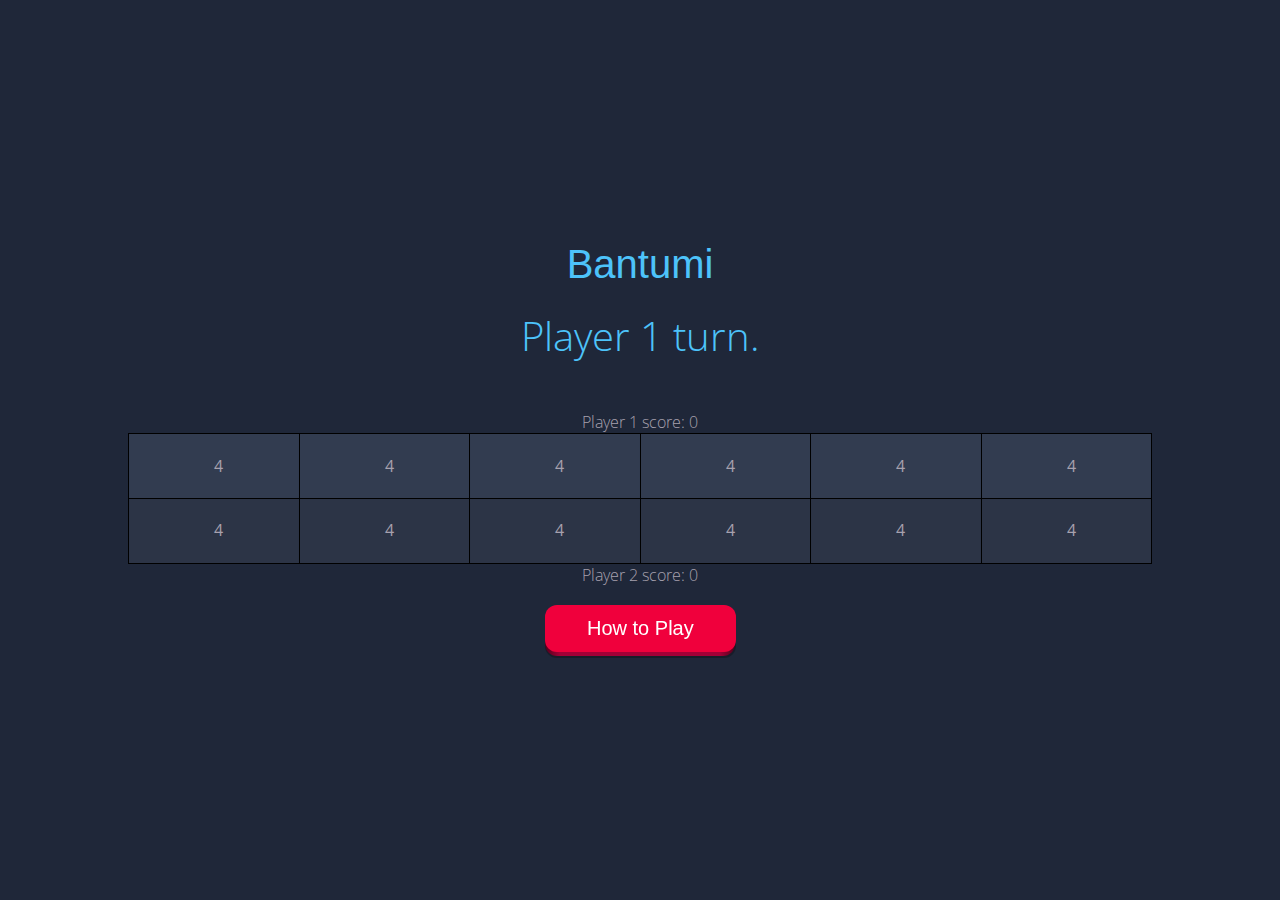
<file: 002-js-game/index.html>
<!DOCTYPE html>
<html lang="en">
<head>
    <meta charset="UTF-8">
    <meta http-equiv="X-UA-Compatible" content="IE=edge">
    <meta name="viewport" content="width=device-width, initial-scale=1.0">
    <link rel="stylesheet" href="style.css">
    <title>Bantumi</title>
</head>
<body>
    <div class="title">
        <h1>Bantumi</h1>
    </div>
    <div class="playerTurn">
        <h1 id="userTurn">Player</h1><br>
    </div>
    <div>
        Player 1 score: <span id="player1score"> 0.</span>
    </div>
    <table class="container">
        <tr id="player1Stones">
            <td></td>
            <td></td>
            <td></td>
            <td></td>
            <td></td>
            <td></td>
        </tr>
        <tr id="player2Stones">
            <td></td>
            <td></td>
            <td></td>
            <td></td>
            <td></td>
            <td></td>  
        </tr>
    </table>
      <div>
        Player 2 score: <span id="player2score"> 0.</span><br>
      </div>
      <br>
      <!-- HTML !-->
    <button class="showModalBtn" role="button">
        <span class="button-82-shadow"></span>
        <span class="button-82-edge"></span>
        <span class="button-82-front text">
        How to Play
        </span>
    </button>

    <div class="modal hidden">
        <button class="closeModalBtn">&times;</button>
        <h3>How to play Mancala / Bantumi</h3><br>
        <p class="italic">
            Instructions
        </p><br>
        <p class="instructions">
            (1) The main objective of the game is to put more beans into each players scores located at the top
            and bottom of the table. 
            <br>
            (2) Players takes turns to pick one of the six small pots on their side. The beans are taken from 
            the chosen pot and dropped one by one into the other pots, proceeding in a counter-clockwise movement around the board.
            <br>
            That includes dropping into their own big pot - the one on the right - and the opponent's small pots. 
            However, you never drop a bean into the opponent's big pot.
            <br>
            (3) This continues until all the beans picked up have been dropped off again. One of three things then happens:
        </p>    
            <ul>
                <li>
                    You drop the last bean into your own big pot. You now earn another turn. You can have as many turns as you like 
                    in this way, while you continue to finish in the big pot.
                </li>
                <li>
                    You drop the last bean into a small pot that was previously empty. This is the real meat of the game. Not only does this final bean go straight into your big pot, but also all beans from the opposite small pot of your opponent. This is stealing and it's usually the stolen beans that decide the outcome 
                    of the game. The strategical implications of this rule are enormous.
                </li>
                <li>
                    You finish anywhere else. Play switches to your opponent.
                </li>
            </ul>
            <br>
        <p class="instructions">(4) Play continues until one player has only empty pots. Then the other player empties any beans left in his own small pots into his big pot, and player's totals are counted up.</p>
    </div>

    <div class="overlay hidden"></div>
  
  
    <script src="script.js"></script>
</body>
</html>
</file>
<file: 002-js-game/style.css>
@import url(https://fonts.googleapis.com/css?family=Open+Sans:300,400,700);
* {
    margin: 0;
    padding: 0;
    box-sizing: border-box;
}

table, td {
    border: 1px solid black;
    border-collapse: collapse;
    margin: auto;
    padding: 10px;
}

.title {
	font-size: large;
	font-family: 'Lucida Sans', 'Lucida Sans Regular', 'Lucida Grande', 'Lucida Sans Unicode', Geneva, Verdana, sans-serif;
}

table {
    width: 50%; 
}
  
body {
	display: flex;
	align-items: center;
	justify-content: center;
	text-align: center;
	flex-direction: column;
    height: 100vh;
    background: #a2ad93;
    font-family: 'Raleway', sans-serif;
	font-weight: bold;
  	font-family: 'Open Sans', sans-serif;
  	font-weight: 300;
  	line-height: 1.42em;
  	color:#A7A1AE;
  	background-color:#1F2739;
}

h1 {
  	font-size:3em; 
  	font-weight: 300;
  	line-height:1em;
  	text-align: center;
  	color: #4DC3FA;
}

h2 {
	font-size:1em; 
	font-weight: 300;
	text-align: center;
	display: block;
	line-height:1em;
	padding-bottom: 2em;
	color: #FB667A;
}

h2 a {
	font-weight: 700;
	text-transform: uppercase;
	color: #FB667A;
	text-decoration: none;
}

.blue { 
	color: #185875; 
}

.yellow { 
	color: #FFF842; 
}

.container th h1 {
	font-weight: bold;
	font-size: 1em;
	text-align: center;
	color: #185875;
}

.container td {
	font-weight: normal;
	font-size: 1em;
  	-webkit-box-shadow: 0 2px 2px -2px #0E1119;
	-moz-box-shadow: 0 2px 2px -2px #0E1119;
	box-shadow: 0 2px 2px -2px #0E1119;
}

.container {
	margin: auto;
	align-items: center;
	justify-content: center;
	text-align: center;
	overflow: hidden;
	width: 80%;
	margin: 0 auto;
  	display: table;
  	padding: 0 0 8em 0;
}

.container td, .container th {
	padding-bottom: 2%;
	padding-top: 2%;
  	padding-left:2%;  
}

/* Background-color of the odd rows */
.container tr:nth-child(odd) {
	background-color: #323C50;
}

/* Background-color of the even rows */
.container tr:nth-child(even) {
	background-color: #2C3446;
}

.container th {
	  background-color: #1F2739;
}

.container tr:hover {
   background-color: #464A52;
-webkit-box-shadow: 0 6px 6px -6px #0E1119;
	   -moz-box-shadow: 0 6px 6px -6px #0E1119;
	        box-shadow: 0 6px 6px -6px #0E1119;
}

.container td:hover {
  background-color: #FFF842;
  color: #403E10;
  font-weight: bold;
  
  box-shadow: #7F7C21 -1px 1px, #7F7C21 -2px 2px, #7F7C21 -3px 3px, #7F7C21 -4px 4px, #7F7C21 -5px 5px, #7F7C21 -6px 6px;
  transform: translate3d(6px, -6px, 0);
  
  transition-delay: 0s;
	transition-duration: 0.4s;
	transition-property: all;
  transition-timing-function: line;
}

@media (max-width: 800px) {
.container td:nth-child(4),
.container th:nth-child(4) { display: none; }
}

/* HOW TO BUTTON */

/* CSS */
.showModalBtn {
    position: relative;
    border: none;
    background: transparent;
    padding: 0;
    cursor: pointer;
    outline-offset: 4px;
    transition: filter 250ms;
    user-select: none;
    -webkit-user-select: none;
    touch-action: manipulation;
  }
  
  .button-82-shadow {
    position: absolute;
    top: 0;
    left: 0;
    width: 100%;
    height: 100%;
    border-radius: 12px;
    background: hsl(0deg 0% 0% / 0.25);
    will-change: transform;
    transform: translateY(2px);
    transition:
      transform
      600ms
      cubic-bezier(.3, .7, .4, 1);
  }
  
  .button-82-edge {
    position: absolute;
    top: 0;
    left: 0;
    width: 100%;
    height: 100%;
    border-radius: 12px;
    background: linear-gradient(
      to left,
      hsl(340deg 100% 16%) 0%,
      hsl(340deg 100% 32%) 8%,
      hsl(340deg 100% 32%) 92%,
      hsl(340deg 100% 16%) 100%
    );
  }
  
  .button-82-front {
    display: block;
    position: relative;
    padding: 12px 27px;
    border-radius: 12px;
    font-size: 1.1rem;
    color: white;
    background: hsl(345deg 100% 47%);
    will-change: transform;
    transform: translateY(-4px);
    transition:
      transform
      600ms
      cubic-bezier(.3, .7, .4, 1);
  }
  
  @media (min-width: 768px) {
    .button-82-front {
      font-size: 1.25rem;
      padding: 12px 42px;
    }
  }
  
  .showModalBtn:hover {
    filter: brightness(110%);
    -webkit-filter: brightness(110%);
  }
  
  .showModalBtn:hover .button-82-front {
    transform: translateY(-6px);
    transition:
      transform
      250ms
      cubic-bezier(.3, .7, .4, 1.5);
  }
  
  .showModalBtn:active .button-82-front {
    transform: translateY(-2px);
    transition: transform 34ms;
  }
  
  .showModalBtn:hover .button-82-shadow {
    transform: translateY(4px);
    transition:
      transform
      250ms
      cubic-bezier(.3, .7, .4, 1.5);
  }
  
  .showModalBtn:active .button-82-shadow {
    transform: translateY(1px);
    transition: transform 34ms;
  }
  
  .showModalBtn:focus:not(:focus-visible) {
    outline: none;
  }

  /* Modal */
  .toggleBold {
    font-size: 2rem;
    font-weight: 600;
    padding: 1.75rem 3.5rem;
    border: none;
    background-color: #02A2AA;
    color: #fff;
    border-radius: 2rem;
    cursor: pointer;
    margin: 2rem auto;
    display: block;
  }
  
  .closeModalBtn {
    position: absolute;
    top: 1.2rem;
    right: 2rem;
    font-size: 5rem;
    color: #333;
    cursor: pointer;
    border: none;
    background: none;
  }
  
  h1 {
    font-size: 2.5rem;
    margin-bottom: 2rem;
  }
  
  p {
    font-size: 1.8rem;
  }
  
  /* Classes */
  
  .hidden {
    display: none;
  }
  
  .modal {
    position: absolute;
    top: 50%;
    left: 50%;
    transform: translate(-50%, -50%);
    width: 70%;
    background-color: white;
    padding: 3rem;
    border-radius: 5px;
    box-shadow: 0 3rem 5rem rgba(0, 0, 0, 0.3);
    z-index: 10;
  }
  
  .overlay {
    position: absolute;
    top: 0;
    left: 0;
    width: 100%;
    height: 100%;
    background-color: rgba(0, 0, 0, 0.6);
    backdrop-filter: blur(3px);
    z-index: 5;
  }

  .italic {
	font-style: italic;
  }

  .instructions {
	font-size: 16px;
	font-family: 'Lucida Sans', 'Lucida Sans Regular', 'Lucida Grande', 'Lucida Sans Unicode', Geneva, Verdana, sans-serif;
  }
</file>
